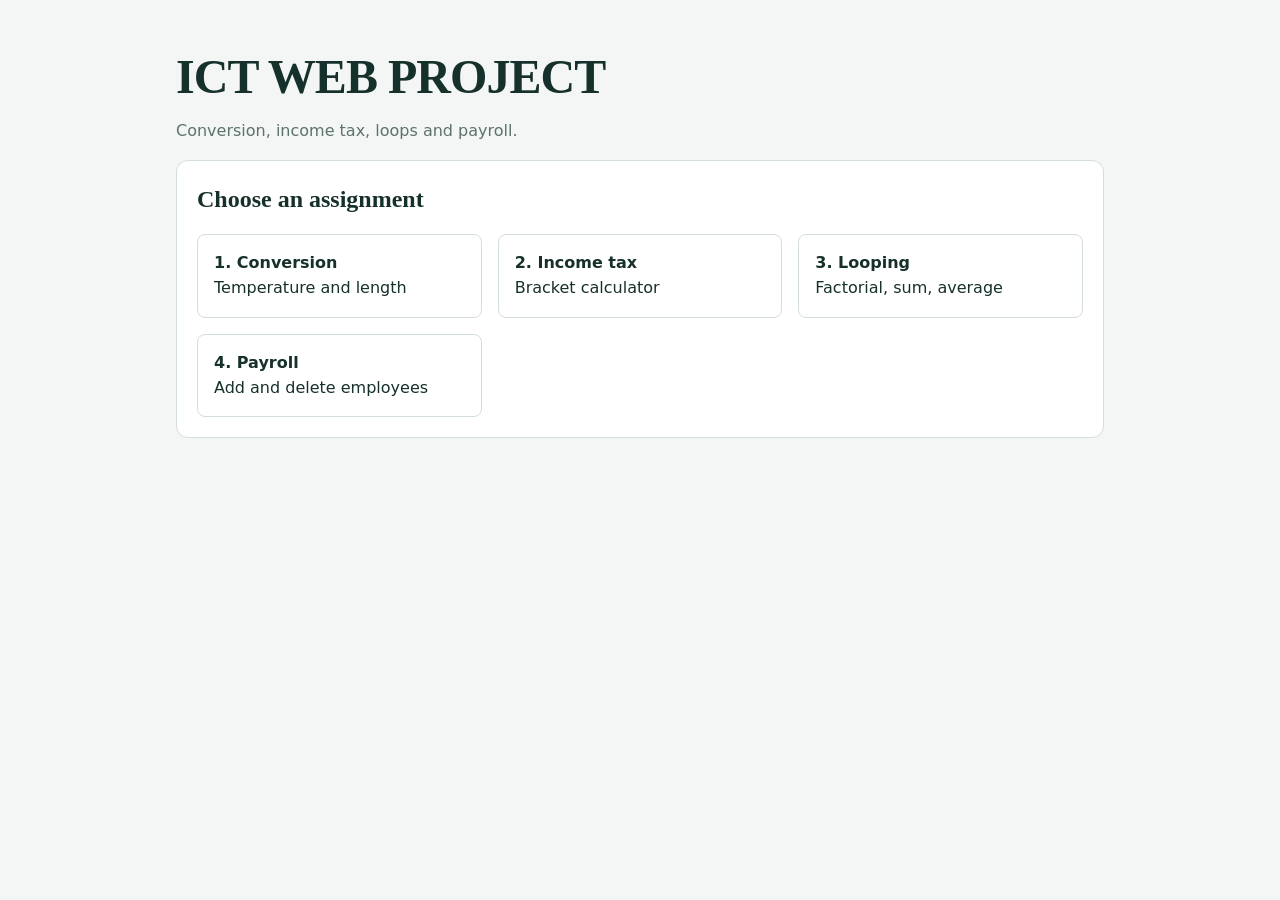
<file: index.html>
<!DOCTYPE html>
<html lang="en">
<head>
<meta charset="utf-8">
<meta name="viewport" content="width=device-width, initial-scale=1, viewport-fit=cover">
<title>ICT WEB PROJECT</title>
<link rel="stylesheet" href="styles.css">
</head>
<body>
<header><h1>ICT WEB PROJECT</h1><p>Conversion, income tax, loops and payroll.</p></header>
<main>
<section>
  <h2>Choose an assignment</h2>
  <div class="grid">
    <a class="card" href="Conversion.html"><strong>1. Conversion</strong><br>Temperature and length</a>
    <a class="card" href="IncomeTax.html"><strong>2. Income tax</strong><br>Bracket calculator</a>
    <a class="card" href="Looping.html"><strong>3. Looping</strong><br>Factorial, sum, average</a>
    <a class="card" href="Payroll.html"><strong>4. Payroll</strong><br>Add and delete employees</a>
  </div>
</section>
</main>
</body>
</html>
</file>
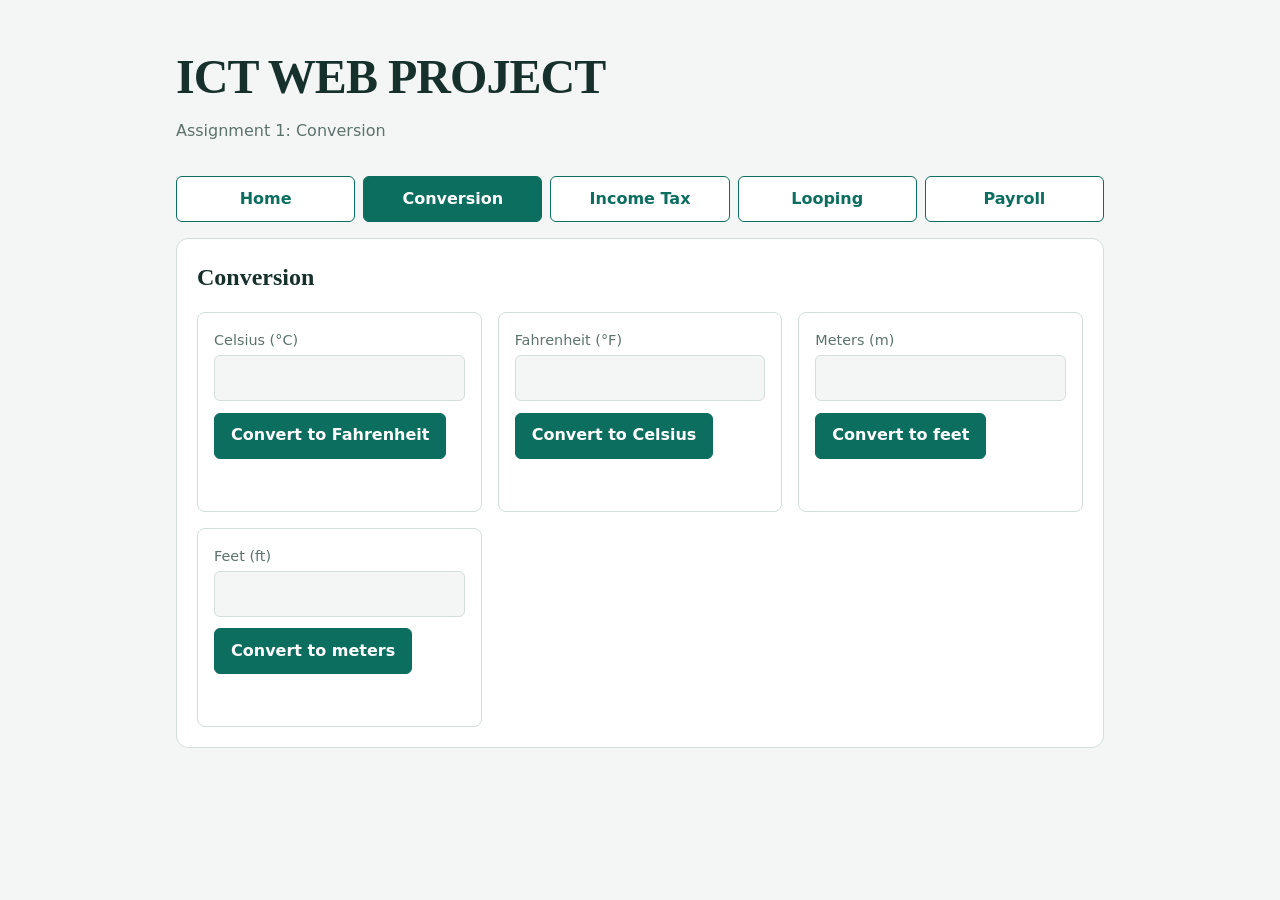
<file: Conversion.html>
<!DOCTYPE html>
<html lang="en">
<head>
<meta charset="utf-8">
<meta name="viewport" content="width=device-width, initial-scale=1, viewport-fit=cover">
<title>Assignment 1: Conversion</title>
<link rel="stylesheet" href="styles.css">
</head>
<body>
<header><h1>ICT WEB PROJECT</h1><p>Assignment 1: Conversion</p></header>
<nav><a href="index.html">Home</a><a href="Conversion.html" class="on">Conversion</a><a href="IncomeTax.html">Income Tax</a><a href="Looping.html">Looping</a><a href="Payroll.html">Payroll</a></nav>
<main>
<section>
<h2>Conversion</h2>
<div class="grid">
  <div class="card"><label for="c2f">Celsius (°C)</label><input id="c2f" type="number" step="any">
    <button class="primary" data-conv="c2f">Convert to Fahrenheit</button><p class="result" id="r-c2f"></p></div>
  <div class="card"><label for="f2c">Fahrenheit (°F)</label><input id="f2c" type="number" step="any">
    <button class="primary" data-conv="f2c">Convert to Celsius</button><p class="result" id="r-f2c"></p></div>
  <div class="card"><label for="m2f">Meters (m)</label><input id="m2f" type="number" step="any">
    <button class="primary" data-conv="m2f">Convert to feet</button><p class="result" id="r-m2f"></p></div>
  <div class="card"><label for="f2m">Feet (ft)</label><input id="f2m" type="number" step="any">
    <button class="primary" data-conv="f2m">Convert to meters</button><p class="result" id="r-f2m"></p></div>
</div>
</section>
</main>
<script src="scripts.js"></script>
<script src="conversion.js"></script>
</body>
</html>
</file>
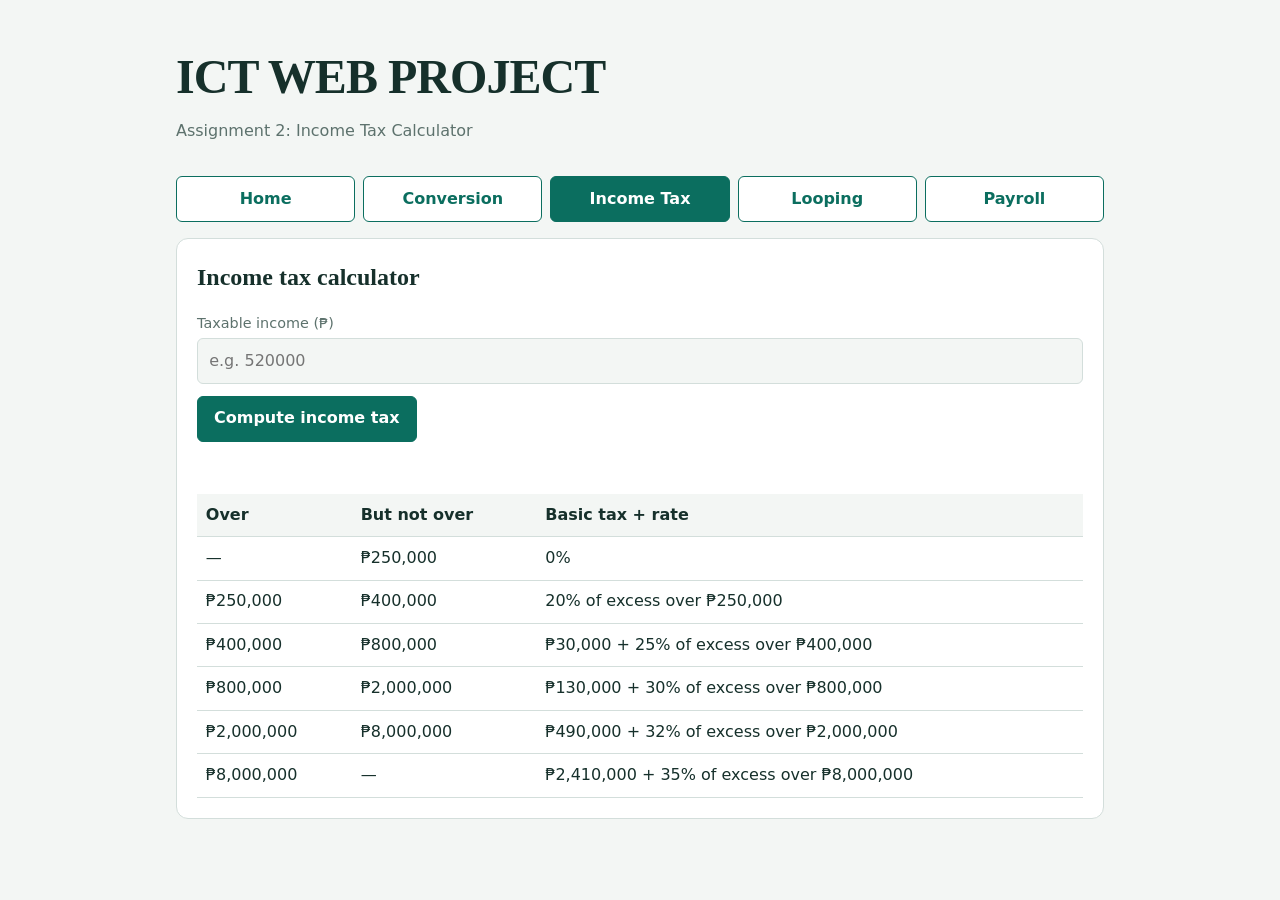
<file: IncomeTax.html>
<!DOCTYPE html>
<html lang="en">
<head>
<meta charset="utf-8">
<meta name="viewport" content="width=device-width, initial-scale=1, viewport-fit=cover">
<title>Assignment 2: Income Tax Calculator</title>
<link rel="stylesheet" href="styles.css">
</head>
<body>
<header><h1>ICT WEB PROJECT</h1><p>Assignment 2: Income Tax Calculator</p></header>
<nav><a href="index.html">Home</a><a href="Conversion.html">Conversion</a><a href="IncomeTax.html" class="on">Income Tax</a><a href="Looping.html">Looping</a><a href="Payroll.html">Payroll</a></nav>
<main>
<section>
<h2>Income tax calculator</h2>
<label for="income">Taxable income (₱)</label>
<input id="income" type="number" min="0" step="any" placeholder="e.g. 520000">
<button class="primary" id="taxBtn">Compute income tax</button>
<p class="result" id="taxOut"></p>
<div class="scroll"><table class="rates">
  <thead><tr><th>Over</th><th>But not over</th><th>Basic tax + rate</th></tr></thead>
  <tbody>
    <tr><td>—</td><td>₱250,000</td><td>0%</td></tr>
    <tr><td>₱250,000</td><td>₱400,000</td><td>20% of excess over ₱250,000</td></tr>
    <tr><td>₱400,000</td><td>₱800,000</td><td>₱30,000 + 25% of excess over ₱400,000</td></tr>
    <tr><td>₱800,000</td><td>₱2,000,000</td><td>₱130,000 + 30% of excess over ₱800,000</td></tr>
    <tr><td>₱2,000,000</td><td>₱8,000,000</td><td>₱490,000 + 32% of excess over ₱2,000,000</td></tr>
    <tr><td>₱8,000,000</td><td>—</td><td>₱2,410,000 + 35% of excess over ₱8,000,000</td></tr>
  </tbody></table></div>
</section>
</main>
<script src="scripts.js"></script>
<script src="incometax.js"></script>
</body>
</html>
</file>
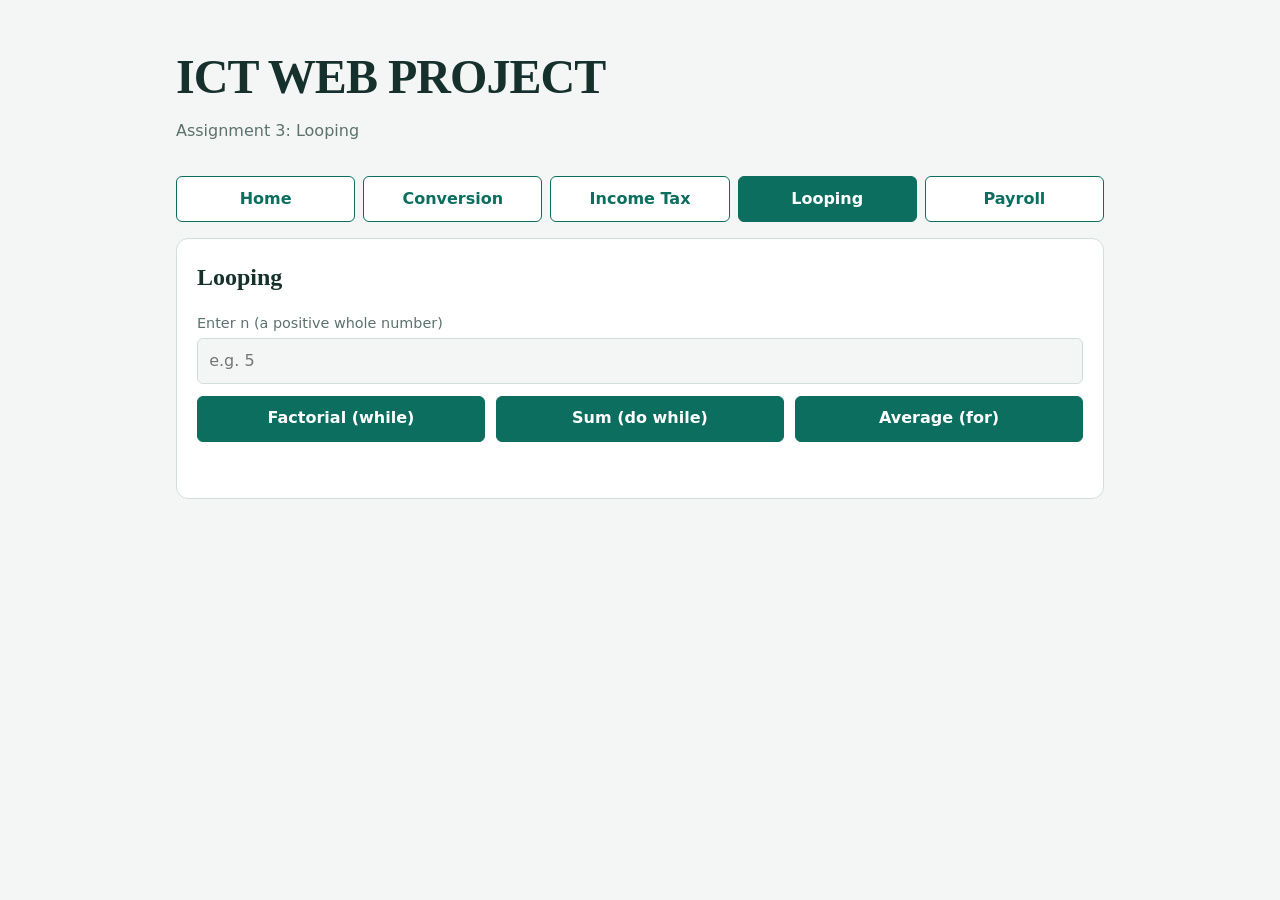
<file: Looping.html>
<!DOCTYPE html>
<html lang="en">
<head>
<meta charset="utf-8">
<meta name="viewport" content="width=device-width, initial-scale=1, viewport-fit=cover">
<title>Assignment 3: Looping</title>
<link rel="stylesheet" href="styles.css">
</head>
<body>
<header><h1>ICT WEB PROJECT</h1><p>Assignment 3: Looping</p></header>
<nav><a href="index.html">Home</a><a href="Conversion.html">Conversion</a><a href="IncomeTax.html">Income Tax</a><a href="Looping.html" class="on">Looping</a><a href="Payroll.html">Payroll</a></nav>
<main>
<section>
<h2>Looping</h2>
<label for="n">Enter n (a positive whole number)</label>
<input id="n" type="number" min="1" step="1" placeholder="e.g. 5">
<div class="row">
  <button class="primary" id="factBtn">Factorial (while)</button>
  <button class="primary" id="sumBtn">Sum (do while)</button>
  <button class="primary" id="avgBtn">Average (for)</button>
</div>
<p class="result" id="loopOut"></p>
</section>
</main>
<script src="scripts.js"></script>
<script src="loops.js"></script>
</body>
</html>
</file>
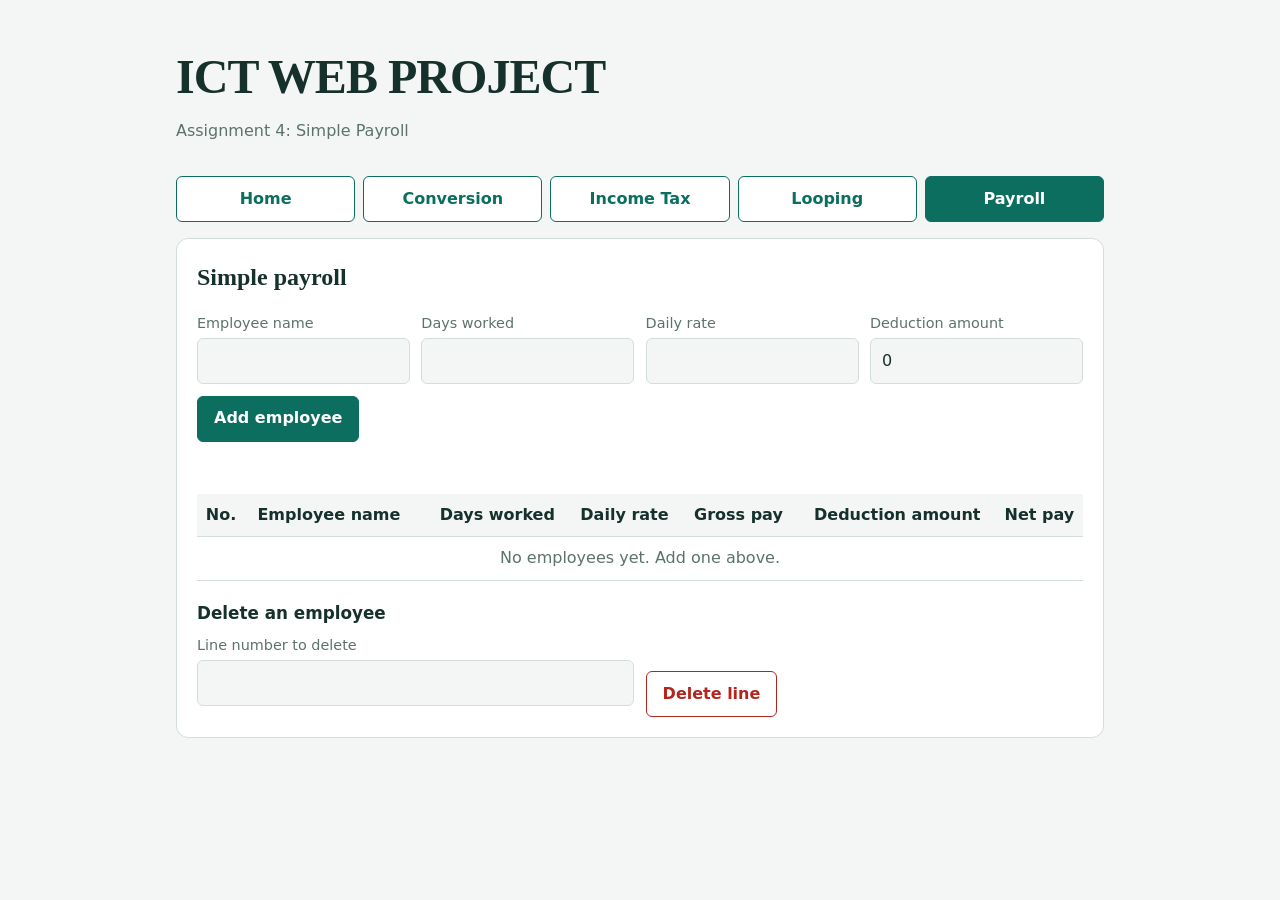
<file: Payroll.html>
<!DOCTYPE html>
<html lang="en">
<head>
<meta charset="utf-8">
<meta name="viewport" content="width=device-width, initial-scale=1, viewport-fit=cover">
<title>Assignment 4: Simple Payroll</title>
<link rel="stylesheet" href="styles.css">
</head>
<body>
<header><h1>ICT WEB PROJECT</h1><p>Assignment 4: Simple Payroll</p></header>
<nav><a href="index.html">Home</a><a href="Conversion.html">Conversion</a><a href="IncomeTax.html">Income Tax</a><a href="Looping.html">Looping</a><a href="Payroll.html" class="on">Payroll</a></nav>
<main>
<section>
<h2>Simple payroll</h2>
<div class="row">
  <div><label for="pName">Employee name</label><input id="pName" type="text"></div>
  <div><label for="pDays">Days worked</label><input id="pDays" type="number" min="0" step="any"></div>
  <div><label for="pRate">Daily rate</label><input id="pRate" type="number" min="0" step="any"></div>
  <div><label for="pDed">Deduction amount</label><input id="pDed" type="number" min="0" step="any" value="0"></div>
</div>
<button class="primary" id="addBtn">Add employee</button>
<p class="result err" id="payErr"></p>
<div class="scroll"><table>
  <thead><tr><th>No.</th><th>Employee name</th><th>Days worked</th><th>Daily rate</th><th>Gross pay</th><th>Deduction amount</th><th>Net pay</th></tr></thead>
  <tbody id="payBody"></tbody>
</table></div>
<h3>Delete an employee</h3>
<div class="row">
  <div><label for="delNo">Line number to delete</label><input id="delNo" type="number" min="1" step="1"></div>
  <div><button class="danger" id="delBtn">Delete line</button></div>
</div>
</section>
</main>
<script src="scripts.js"></script>
<script src="payroll.js"></script>
</body>
</html>
</file>
<file: styles.css>
:root{--bg:#f3f6f4;--surface:#fff;--ink:#16302b;--muted:#5d726d;--line:#d3dedb;--accent:#0b6e5f;--accent-ink:#fff;--warn:#b3261e;
box-sizing:border-box;padding-top:env(safe-area-inset-top,0px);padding-bottom:env(safe-area-inset-bottom,0px)}
@media (prefers-color-scheme:dark){:root:not([data-theme="light"]){--bg:#0f1b19;--surface:#172826;--ink:#e6f2ef;--muted:#93aba6;--line:#2a403c;--accent:#4fd1b8;--accent-ink:#06201b;--warn:#ff8a80;color-scheme:dark}}
*,*::before,*::after{box-sizing:inherit}
body{margin:0;background:var(--bg);color:var(--ink);font:16px/1.55 "Trebuchet MS","Segoe UI",system-ui,sans-serif}
header{padding:2.5rem 1rem 1rem;max-width:960px;margin:auto}
h1{font-family:Georgia,"Times New Roman",serif;font-size:clamp(1.9rem,6vw,3rem);margin:0 0 .3rem;letter-spacing:-.02em}
header p{margin:0;color:var(--muted)}
nav{display:flex;gap:.5rem;flex-wrap:wrap;max-width:960px;margin:1rem auto;padding:0 1rem}
nav a{flex:1 1 140px;text-align:center;padding:.6rem 1rem;border:1px solid var(--accent);border-radius:6px;color:var(--accent);font-weight:600;text-decoration:none;background:var(--surface)}
nav a.on{background:var(--accent);color:var(--accent-ink)}
main{max-width:960px;margin:auto;padding:0 1rem 3rem}
section{background:var(--surface);border:1px solid var(--line);border-radius:12px;padding:1.25rem}
h2{font-family:Georgia,serif;margin:0 0 1rem}
h3{margin:1.2rem 0 .5rem;font-size:1.05rem}
.grid{display:grid;gap:1rem;grid-template-columns:repeat(auto-fit,minmax(240px,1fr))}
.card{border:1px solid var(--line);border-radius:8px;padding:1rem}
label{display:block;font-size:.9rem;color:var(--muted);margin-bottom:.25rem}
input{width:100%;padding:.6rem .7rem;border:1px solid var(--line);border-radius:6px;background:var(--bg);color:var(--ink);font:inherit;margin-bottom:.7rem}
input:focus,button:focus-visible,nav a:focus-visible{outline:3px solid var(--accent);outline-offset:1px}
button{padding:.6rem 1rem;border:1px solid var(--accent);border-radius:6px;background:var(--surface);color:var(--accent);font:inherit;font-weight:600;cursor:pointer}
button.primary{background:var(--accent);color:var(--accent-ink)}
button.danger{border-color:var(--warn);color:var(--warn)}
.result{margin:.5rem 0 0;font-weight:700;font-size:1.1rem;min-height:1.6em}
.err{color:var(--warn)}
.row{display:grid;gap:.7rem;grid-template-columns:repeat(auto-fit,minmax(150px,1fr));align-items:end}
.scroll{overflow-x:auto}
table{width:100%;border-collapse:collapse;min-width:640px;margin-top:1rem}
th,td{padding:.55rem;border-bottom:1px solid var(--line);text-align:right;white-space:nowrap}
th:nth-child(-n+2),td:nth-child(-n+2){text-align:left}
th{background:var(--bg)}
.rates{min-width:520px}
.rates th,.rates td{text-align:left}
a.card{display:block;color:var(--ink);text-decoration:none}
a.card:hover,a.card:focus-visible{border-color:var(--accent)}
a.card{display:block;color:var(--ink);text-decoration:none}
a.card:hover,a.card:focus-visible{border-color:var(--accent)}
</file>
